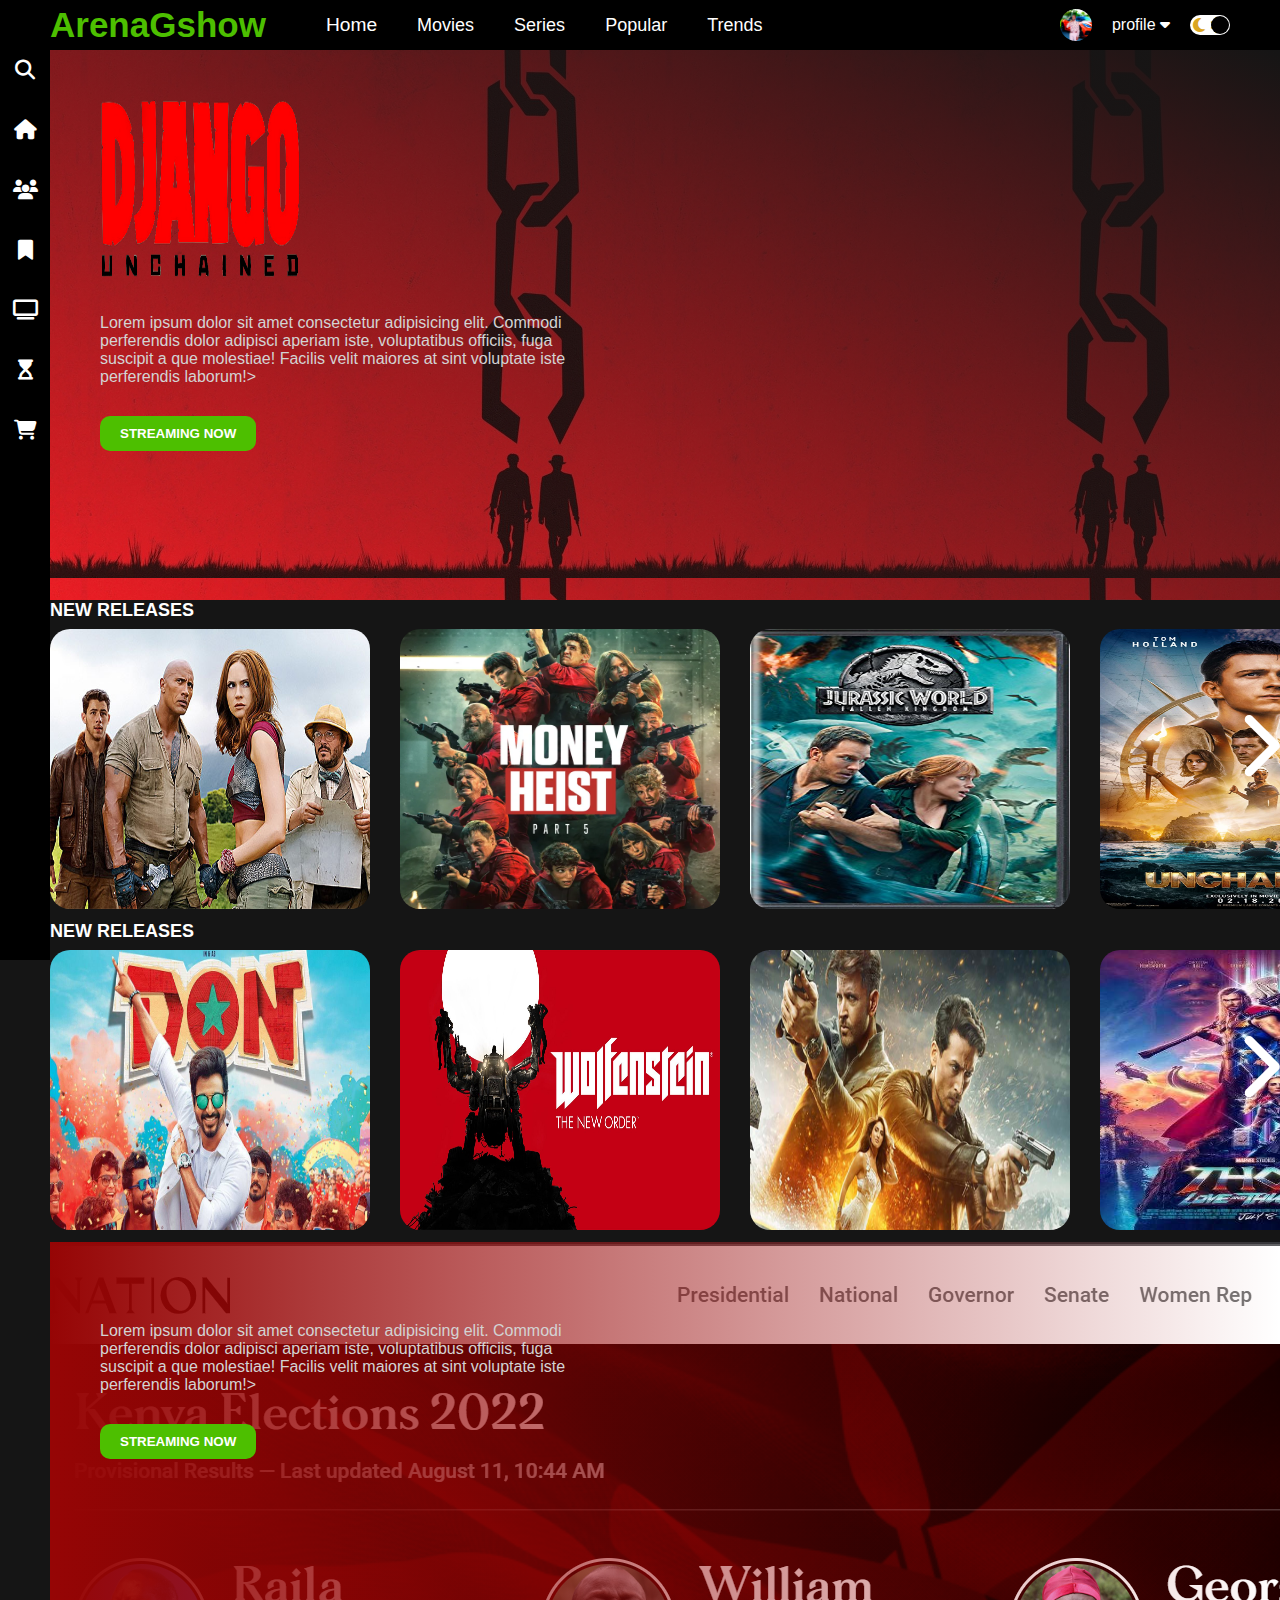
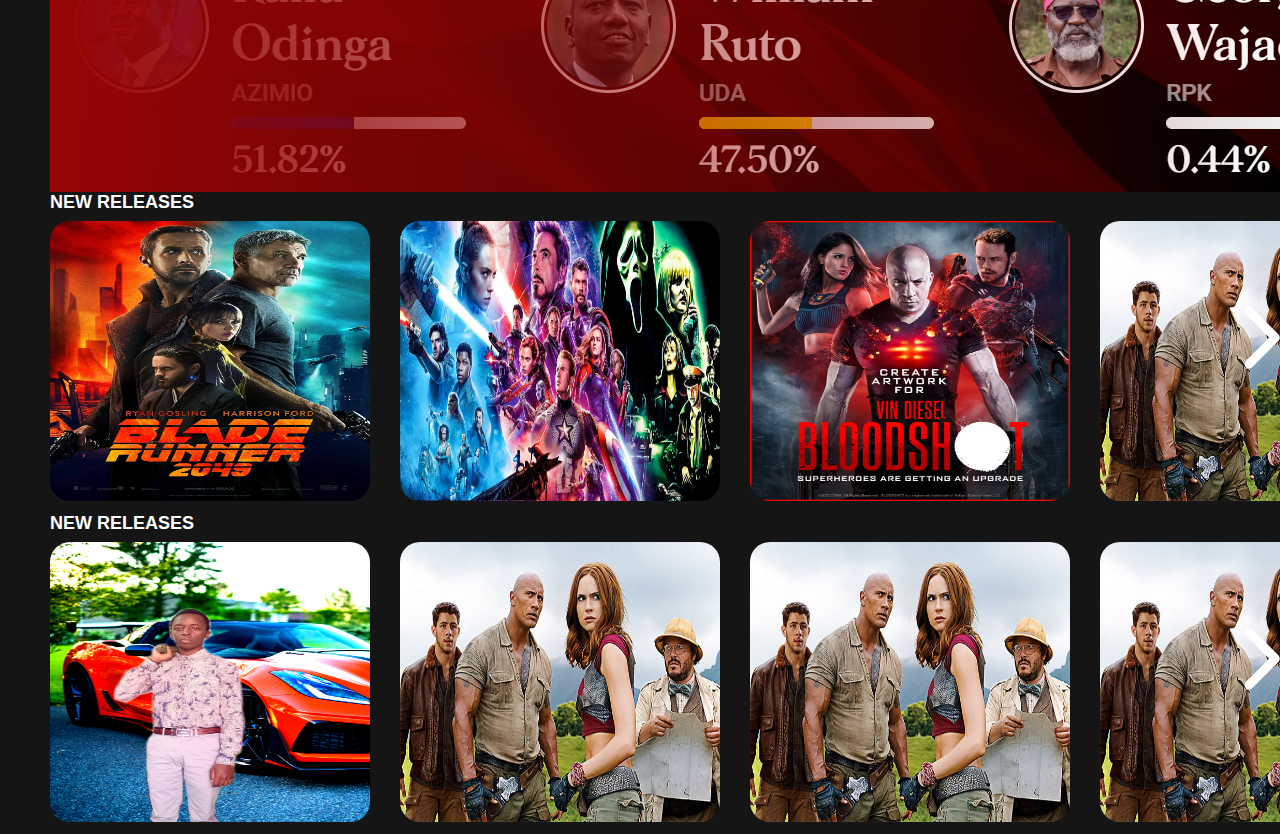
<file: index.html>
<!DOCTYPE html>
<html lang="en">
<head>
    <meta charset="UTF-8">
    <meta http-equiv="X-UA-Compatible" content="IE=edge">
    <meta name="viewport" content="width=device-width, initial-scale=1.0">
    <link rel="stylesheet" href="style.css">
     
<link href="https://fonts.gstatic.com" crossorigin>
<link rel="stylesheet">
<link rel="stylesheet" href="https://cdnjs.cloudflare.com/ajax/libs/font-awesome/6.1.1/css/all.min.css"> 

    <title>ArenaZooshow</title>
</head>
<body>
<div class="navbar">
    <div class="navbar-container">
        <div class="logo-container"><h1 class="logo">ArenaGshow</h1></div>
        <div class="menu-container">
            <ul class="menu-list">
                <li class="menu-list-item-active">Home</li>
                <li class="menu-list-item">Movies</li>
                <li class="menu-list-item">Series</li>
                <li class="menu-list-item">Popular</li>
                <li class="menu-list-item">Trends</li>

            </ul>
        </div>
        <div class="profile-container"></div>
        <img class="profile-picture" src="img/img1.png"alt="">
        <div class="profile-text-container">
            <span class="profile-text">profile</span> 
            <i class="fa-solid fa-caret-down"></i>
        </div>
        <div class="toggle">
            <i class="fas fa-moon toggle-icon"></i>
            <i class="fas fa-sun toggle-icon"></i>
            <div class="toggle-ball"></div>
        </div>
    </div> 
</div>


<div class="sidebar">
    <i class="left-menu-icon fas fa-search"></i> 
    <i class="left-menu-icon fas fa-home"></i> 
    <i class="left-menu-icon fas fa-users"></i> 
    <i class="left-menu-icon fas fa-bookmark"></i> 
    <i class="left-menu-icon fas fa-tv"></i> 
    <i class="left-menu-icon fas fa-hourglass-start"></i>   
    <i class="left-menu-icon fas fa-shopping-cart"></i> 
</div>


<div class="container">
    <div class="content-container">
       <div class="featured-content"
         style="background: linear-gradient(to  top right , rgba(0,0,0,0),#151515), url('img/img26.jpeg')">
           <img class="featured-title" src="img/02.png" alt="">
            <p class="featured-desc">Lorem ipsum dolor sit amet consectetur adipisicing elit.
               Commodi perferendis dolor adipisci aperiam iste, voluptatibus officiis, fuga suscipit a que molestiae!
               Facilis velit maiores at sint voluptate iste perferendis laborum!></p>
            <button class="featured-button">STREAMING NOW</button>
        </div>
        <div class="movie-list-container">
           <h1 class="movie-list-title">NEW RELEASES</h1>
           <div class="movie-list-wrapper">
                <div class="movie-list">
                    <div class="movie-list-item">
                       <img class="movie-list-item-img"src="img/img17.jpg" alt="">
                       <span class="movie-list-item-title">Rock</span>
                       <p class="movie-list-item-desc">Lorem ipsum dolor sit amet consectetur, adipisicing elit. Quae, esse libero  maiores possimus similique.</p>
                       <button class="movie-list-item-button">Watch</button>
                    </div>
                    <div class="movie-list-item">
                        <img class="movie-list-item-img"src="img/img12.jpeg" alt="">
                        <span class="movie-list-item-title">Rock</span>
                         <p class="movie-list-item-desc">Lorem ipsum dolor sit amet consectetur, adipisicing elit. Quae, esse libero  maiores possimus similique.</p>
                        <button class="movie-list-item-button">Watch</button>
                    </div>
                    <div class="movie-list-item">
                        <img class="movie-list-item-img"src="img/img3.jpg" alt="">
                        <span class="movie-list-item-title">Rock</span>
                        <p class="movie-list-item-desc">Lorem ipsum dolor sit amet consectetur, adipisicing elit. Quae, esse libero  maiores possimus similique.</p>
                       <button class="movie-list-item-button">Watch</button>
                    </div>
                       <div class="movie-list-item">
                        <img class="movie-list-item-img"src="img/img14.jpg" alt="">
                        <span class="movie-list-item-title">Rock</span>
                        <p class="movie-list-item-desc">Lorem ipsum dolor sit amet consectetur, adipisicing elit. Quae, esse libero  maiores possimus similique.</p>
                       <button class="movie-list-item-button">Watch</button>
                    </div>
                    <div class="movie-list-item">
                        <img class="movie-list-item-img"src="img/img4.png" alt="">
                        <span class="movie-list-item-title">Rock</span>
                        <p class="movie-list-item-desc">Lorem ipsum dolor sit amet consectetur, adipisicing elit. Quae, esse libero  maiores possimus similique.</p>
                       <button class="movie-list-item-button">Watch</button>
                    </div>
                     <div class="movie-list-item">
                        <img class="movie-list-item-img"src="img/img5.jpg" alt="">
                        <span class="movie-list-item-title">Rock</span>
                        <p class="movie-list-item-desc">Lorem ipsum dolor sit amet consectetur, adipisicing elit. Quae, esse libero  maiores possimus similique. </p>
                       <button class="movie-list-item-button">Watch</button>
                    </div>
                    <div class="movie-list-item">
                        <img class="movie-list-item-img"src="img/img6.jpg" alt="">
                        <span class="movie-list-item-title">Rock</span>
                        <p class="movie-list-item-desc">Lorem ipsum dolor sit amet consectetur, adipisicing elit. Quae, esse libero  maiores possimus similique. </p>
                       <button class="movie-list-item-button">Watch</button>
                    </div>
                    <div class="movie-list-item">
                        <img class="movie-list-item-img"src="img/img15.jpg" alt="">
                        <span class="movie-list-item-title">Rock</span>
                        <p class="movie-list-item-desc">Lorem ipsum dolor sit amet consectetur, adipisicing elit. Quae, esse libero  maiores possimus similique.</p>
                        <button class="movie-list-item-button">Watch</button>
                     </div>
                </div>
                <i class="fa-solid fa-chevron-right arrow"></i>
                
            </div>
        </div><div class="movie-list-container">
            <h1 class="movie-list-title">NEW RELEASES</h1>
            <div class="movie-list-wrapper">
                 <div class="movie-list">
                     <div class="movie-list-item">
                        <img class="movie-list-item-img"src="img/img7.jpg" alt="">
                        <span class="movie-list-item-title">Rock</span>
                        <p class="movie-list-item-desc">Lorem ipsum dolor sit amet consectetur, adipisicing elit. Quae, esse libero  maiores possimus similique.</p>
                        <button class="movie-list-item-button">Watch</button>
                     </div>
                     <div class="movie-list-item">
                         <img class="movie-list-item-img"src="img/img27.jpg" alt="">
                         <span class="movie-list-item-title">Rock</span>
                          <p class="movie-list-item-desc">Lorem ipsum dolor sit amet consectetur, adipisicing elit. Quae, esse libero  maiores possimus similique.</p>
                         <button class="movie-list-item-button">Watch</button>
                     </div>
                     <div class="movie-list-item">
                         <img class="movie-list-item-img"src="img/img23.jpg" alt="">
                         <span class="movie-list-item-title">Rock</span>
                         <p class="movie-list-item-desc">Lorem ipsum dolor sit amet consectetur, adipisicing elit. Quae, esse libero  maiores possimus similique.</p>
                        <button class="movie-list-item-button">Watch</button>
                     </div>
                        <div class="movie-list-item">
                         <img class="movie-list-item-img"src="img/img22.jpg" alt="">
                         <span class="movie-list-item-title">Rock</span>
                         <p class="movie-list-item-desc">Lorem ipsum dolor sit amet consectetur, adipisicing elit. Quae, esse libero  maiores possimus similique.</p>
                        <button class="movie-list-item-button">Watch</button>
                     </div>
                     <div class="movie-list-item">
                         <img class="movie-list-item-img"src="img/img21.jpg" alt="">
                         <span class="movie-list-item-title">Rock</span>
                         <p class="movie-list-item-desc">Lorem ipsum dolor sit amet consectetur, adipisicing elit. Quae, esse libero  maiores possimus similique.</p>
                        <button class="movie-list-item-button">Watch</button>
                     </div>
                      <div class="movie-list-item">
                         <img class="movie-list-item-img"src="img/img18.jpg" alt="">
                         <span class="movie-list-item-title">Rock</span>
                         <p class="movie-list-item-desc">Lorem ipsum dolor sit amet consectetur, adipisicing elit. Quae, esse libero  maiores possimus similique. </p>
                        <button class="movie-list-item-button">Watch</button>
                     </div>
                     <div class="movie-list-item">
                         <img class="movie-list-item-img"src="img/img13.jpg" alt="">
                         <span class="movie-list-item-title">Rock</span>
                         <p class="movie-list-item-desc">Lorem ipsum dolor sit amet consectetur, adipisicing elit. Quae, esse libero  maiores possimus similique. </p>
                        <button class="movie-list-item-button">Watch</button>
                     </div>
                     <div class="movie-list-item">
                        <img class="movie-list-item-img"src="img/img15.jpg" alt="">
                        <span class="movie-list-item-title">Rock</span>
                        <p class="movie-list-item-desc">Lorem ipsum dolor sit amet consectetur, adipisicing elit. Quae, esse libero  maiores possimus similique.</p>
                        <button class="movie-list-item-button">Watch</button>
                     </div>
                 </div>
                 <i class="fa-solid fa-chevron-right arrow"></i>
                 
             </div>
            </div>
            <div class="featured-content"
            style="background: linear-gradient(to left , rgba(231, 219, 219, 0),#960505), url('img/imgA.png')">
            
               <p class="featured-desc">Lorem ipsum dolor sit amet consectetur adipisicing elit.
                  Commodi perferendis dolor adipisci aperiam iste, voluptatibus officiis, fuga suscipit a que molestiae!
                  Facilis velit maiores at sint voluptate iste perferendis laborum!></p>
               <button class="featured-button">STREAMING NOW</button>
           </div>
         <div class="movie-list-container">
            <h1 class="movie-list-title">NEW RELEASES</h1>
            <div class="movie-list-wrapper">
                 <div class="movie-list">
                     <div class="movie-list-item">
                        <img class="movie-list-item-img"src="img/img15.jpg" alt="">
                        <span class="movie-list-item-title">Rock</span>
                        <p class="movie-list-item-desc">Lorem ipsum dolor sit amet consectetur, adipisicing elit. Quae, esse libero  maiores possimus similique.</p>
                        <button class="movie-list-item-button">Watch</button>
                     </div>
                     <div class="movie-list-item">
                         <img class="movie-list-item-img"src="img/img21.jpg" alt="">
                         <span class="movie-list-item-title">Rock</span>
                          <p class="movie-list-item-desc">Lorem ipsum dolor sit amet consectetur, adipisicing elit. Quae, esse libero  maiores possimus similique.</p>
                         <button class="movie-list-item-button">Watch</button>
                     </div>
                     <div class="movie-list-item">
                         <img class="movie-list-item-img"src="img/img8.jpg" alt="">
                         <span class="movie-list-item-title">Rock</span>
                         <p class="movie-list-item-desc">Lorem ipsum dolor sit amet consectetur, adipisicing elit. Quae, esse libero  maiores possimus similique.</p>
                        <button class="movie-list-item-button">Watch</button>
                     </div>
                        <div class="movie-list-item">
                         <img class="movie-list-item-img"src="img/img17.jpg" alt="">
                         <span class="movie-list-item-title">Rock</span>
                         <p class="movie-list-item-desc">Lorem ipsum dolor sit amet consectetur, adipisicing elit. Quae, esse libero  maiores possimus similique.</p>
                        <button class="movie-list-item-button">Watch</button>
                     </div>
                     <div class="movie-list-item">
                         <img class="movie-list-item-img"src="img/img17.jpg" alt="">
                         <span class="movie-list-item-title">Rock</span>
                         <p class="movie-list-item-desc">Lorem ipsum dolor sit amet consectetur, adipisicing elit. Quae, esse libero  maiores possimus similique.</p>
                        <button class="movie-list-item-button">Watch</button>
                     </div>
                      <div class="movie-list-item">
                         <img class="movie-list-item-img"src="img/img17.jpg" alt="">
                         <span class="movie-list-item-title">Rock</span>
                         <p class="movie-list-item-desc">Lorem ipsum dolor sit amet consectetur, adipisicing elit. Quae, esse libero  maiores possimus similique. </p>
                        <button class="movie-list-item-button">Watch</button>
                     </div>
                     <div class="movie-list-item">
                         <img class="movie-list-item-img"src="img/img17.jpg" alt="">
                         <span class="movie-list-item-title">Rock</span>
                         <p class="movie-list-item-desc">Lorem ipsum dolor sit amet consectetur, adipisicing elit. Quae, esse libero  maiores possimus similique. </p>
                        <button class="movie-list-item-button">Watch</button>
                     </div>
                     <div class="movie-list-item">
                        <img class="movie-list-item-img"src="img/img15.jpg" alt="">
                        <span class="movie-list-item-title">Rock</span>
                        <p class="movie-list-item-desc">Lorem ipsum dolor sit amet consectetur, adipisicing elit. Quae, esse libero  maiores possimus similique.</p>
                        <button class="movie-list-item-button">Watch</button>
                     </div>
                 </div>
                 <i class="fa-solid fa-chevron-right arrow"></i>
                 
             </div>
         </div>
         <div class="movie-list-container">
            <h1 class="movie-list-title">NEW RELEASES</h1>
            <div class="movie-list-wrapper">
                 <div class="movie-list">
                     <div class="movie-list-item">
                        <img class="movie-list-item-img"src="img/img1.png" alt="">
                        <span class="movie-list-item-title">DERRICKS</span>
                        <p class="movie-list-item-desc">I'm Derrick, a Web develepor at JTC website company.</p>
                        <button class="movie-list-item-button">Watch</button>
                     </div>
                     <div class="movie-list-item">
                         <img class="movie-list-item-img"src="img/img17.jpg" alt="">
                         <span class="movie-list-item-title">Rock</span>
                          <p class="movie-list-item-desc">Lorem ipsum dolor sit amet consectetur, adipisicing elit. Quae, esse libero  maiores possimus similique.</p>
                         <button class="movie-list-item-button">Watch</button>
                     </div>
                     <div class="movie-list-item">
                         <img class="movie-list-item-img"src="img/img17.jpg" alt="">
                         <span class="movie-list-item-title">Rock</span>
                         <p class="movie-list-item-desc">Lorem ipsum dolor sit amet consectetur, adipisicing elit. Quae, esse libero  maiores possimus similique.</p>
                        <button class="movie-list-item-button">Watch</button>
                     </div>
                        <div class="movie-list-item">
                         <img class="movie-list-item-img"src="img/img17.jpg" alt="">
                         <span class="movie-list-item-title">Rock</span>
                         <p class="movie-list-item-desc">Lorem ipsum dolor sit amet consectetur, adipisicing elit. Quae, esse libero  maiores possimus similique.</p>
                        <button class="movie-list-item-button">Watch</button>
                     </div>
                     <div class="movie-list-item">
                         <img class="movie-list-item-img"src="img/img17.jpg" alt="">
                         <span class="movie-list-item-title">Rock</span>
                         <p class="movie-list-item-desc">Lorem ipsum dolor sit amet consectetur, adipisicing elit. Quae, esse libero  maiores possimus similique.</p>
                        <button class="movie-list-item-button">Watch</button>
                     </div>
                      <div class="movie-list-item">
                         <img class="movie-list-item-img"src="img/img17.jpg" alt="">
                         <span class="movie-list-item-title">Rock</span>
                         <p class="movie-list-item-desc">Lorem ipsum dolor sit amet consectetur, adipisicing elit. Quae, esse libero  maiores possimus similique. </p>
                        <button class="movie-list-item-button">Watch</button>
                     </div>
                     <div class="movie-list-item">
                         <img class="movie-list-item-img"src="img/img17.jpg" alt="">
                         <span class="movie-list-item-title">Rock</span>
                         <p class="movie-list-item-desc">Lorem ipsum dolor sit amet consectetur, adipisicing elit. Quae, esse libero  maiores possimus similique. </p>
                        <button class="movie-list-item-button">Watch</button>
                     </div>
                     <div class="movie-list-item">
                        <img class="movie-list-item-img"src="img/img15.jpg" alt="">
                        <span class="movie-list-item-title">Rock</span>
                        <p class="movie-list-item-desc">Lorem ipsum dolor sit amet consectetur, adipisicing elit. Quae, esse libero  maiores possimus similique.</p>
                        <button class="movie-list-item-button">Watch</button>
                     </div>
                 </div>
                 <i class="fa-solid fa-chevron-right arrow"></i>
                 
             </div>
         </div>
    </div>
 </div>
</div>
<script src="app.js"></script>
</body>
</html>
</file>
<file: style.css>
*{
    margin: 0;
}


body{
    font-family: 'Roboto', sans-serif;
}

.navbar{
    width: 100%;
    height: 50px;
    background-color: black;
}
 .navbar-container{
    display: flex;
    align-items: center;
    padding: 0 50px;
     height: 100%;
     color: white;
     font-family: 'Sen', sans-serif;
 }
 .logo-container{
    flex: 1;

 }
 .logo{
    
    font-size: 35px;
    color: #4dbf00;
 }
 .menu-container{
    flex: 6;
    
 }
 .menu-list{
    display: flex;
    list-style: none;
    align-items: center;
    margin: 0px; 
 }

 .menu-list-item{
    margin: 20px;
    font-size: large;
 }

.menu-list-item-active{
    font-size: larger;
    font-size: bold;
    margin: 20px;
}
 .profile-container{
    flex: 2;
    display: flex;
    align-items: center;
 }
 .profile-text-container{
    margin: 0 20px;
 }

 .profile-picture{
    width: 32px;
    height: 32px;
    border-radius: 50%;
    object-fit: cover;
 }
.toggle{
    width: 40px;
    height: 20px;
    background-color: white;
    border-radius: 30px;
    display: flex;
    align-items: center;
    justify-content:space-around ;
    position: relative;
}
.toggle-icon{
    color: goldenrod;
}
.toggle-ball{
    width: 18px;
    height: 18px;
    background-color: black;
    position: absolute;
    right: 1px;
    border-radius: 50%;
    cursor: pointer;
transition: 1s ease all;


}
.sidebar{
    width: 50px;
    height: 100%;
    background-color: black;
    position: fixed;
    top: 0;
    display: flex;
    flex-direction: column;
    align-items: center;
    padding-top: 60px;
}
.left-menu-icon{
    color: white;
    font-size: 20px;
    margin-bottom: 40px;
}
.container{
    background-color: #151515;
    min-height: calc(100vh - 50px);
    color: white;
   
}
.content-container{
    margin-left: 50px;
}
 .featured-content{
    height: 50vh;
    padding: 50px;
    object-fit: cover;
 }
.featured-title{
   
    width: 200px;
    height: 40%;
}
.featured-desc{
    width: 500px;
     color: lightgray;
    margin: 30px 0;
}
.featured-button{
    background-color: #4dbf00;
    color: white;
   
    padding: 10px 20px ;
    border-radius: 10px;
    border: none;
    outline: none;
    font-weight: bold; 
}
.movie-list-container{
    padding: 0 20;
}

.movie-list-wrapper{
    position: relative;
    overflow: hidden;
}
.movie-list{
    display: flex;
    align-items: center;
    height: 300px;
    transform: translateX(0);
    transition: all ease-in-out;
}
.movie-list-item{
    margin-right: 30px;
    position: relative;
}
.movie-list-item:hover .movie-list-item-img{
 transform: scale(1.2);
 margin: 0 30px;
 opacity: 0.5;

}

.movie-list-item:hover .movie-list-item-title,
.movie-list-item:hover .movie-list-item-desc,
.movie-list-item:hover .movie-list-item-button{
    opacity: 1;
}
.movie-list-title{
    margin-left: 0;
    font-size: large;
}

.movie-list-item-img{
    transition: all 1s ease-in-out;
    width: 320px;
    height: 280px;
    object-fit: bottom cover;
    border-radius: 20px;
}
.movie-list-item-title{
    background-color: #333;
    padding: 0 10px;
    font-size: 32px;
    font-weight: bold;
    position: absolute;
    top: 10%;
    left: 50px;
    opacity:0; 
    transition: 1s all ease-in-out;
    

}
.movie-list-item-desc{
    background-color: #333;
    padding: 10px;
    font-size: 14px;
    position: absolute;
    top: 30%;
    left: 50px;
    width: 230px;
    opacity: 0; 
    transition: 1s all ease-in-out;
    

}
.movie-list-item-button{
    padding: 10px;
    background-color: #4dbf00;
    color: white;
    border-radius: 10px;
    outline: none;
    border: none;
    cursor: pointer;
    position: absolute;
    bottom: 20px;
    left: 50px;
    opacity: 0;
    transition: 1s all ease-in-out;
   
}
.movie-list-img{
    width: 270px ;
    height: 200px;
}
.arrow{
    font-size: 70px;
    position: absolute;
    top: 90px;
    right: 0;
    color: white;
    
    cursor: pointer;
}

.container.active{
    background-color: white;
}
.movie-list-title.active{
    color: black;
}

.navbar-container.active{
    background-color: white;
    color: black;
}
.sidebar.active{
    background-color: white;

}
.left-menu-icon.active{
    color: black;
}
.toggle.active{
    background-color: black;
}
.toggle-ball.active{
    background-color: white;
    transform: translateX(-20px);
}


@media only screen and (max-width: 940px){
     .menu-container{
        display: none;
     }
}

[class*="col-"]{
    width: 100%;
}
</file>
